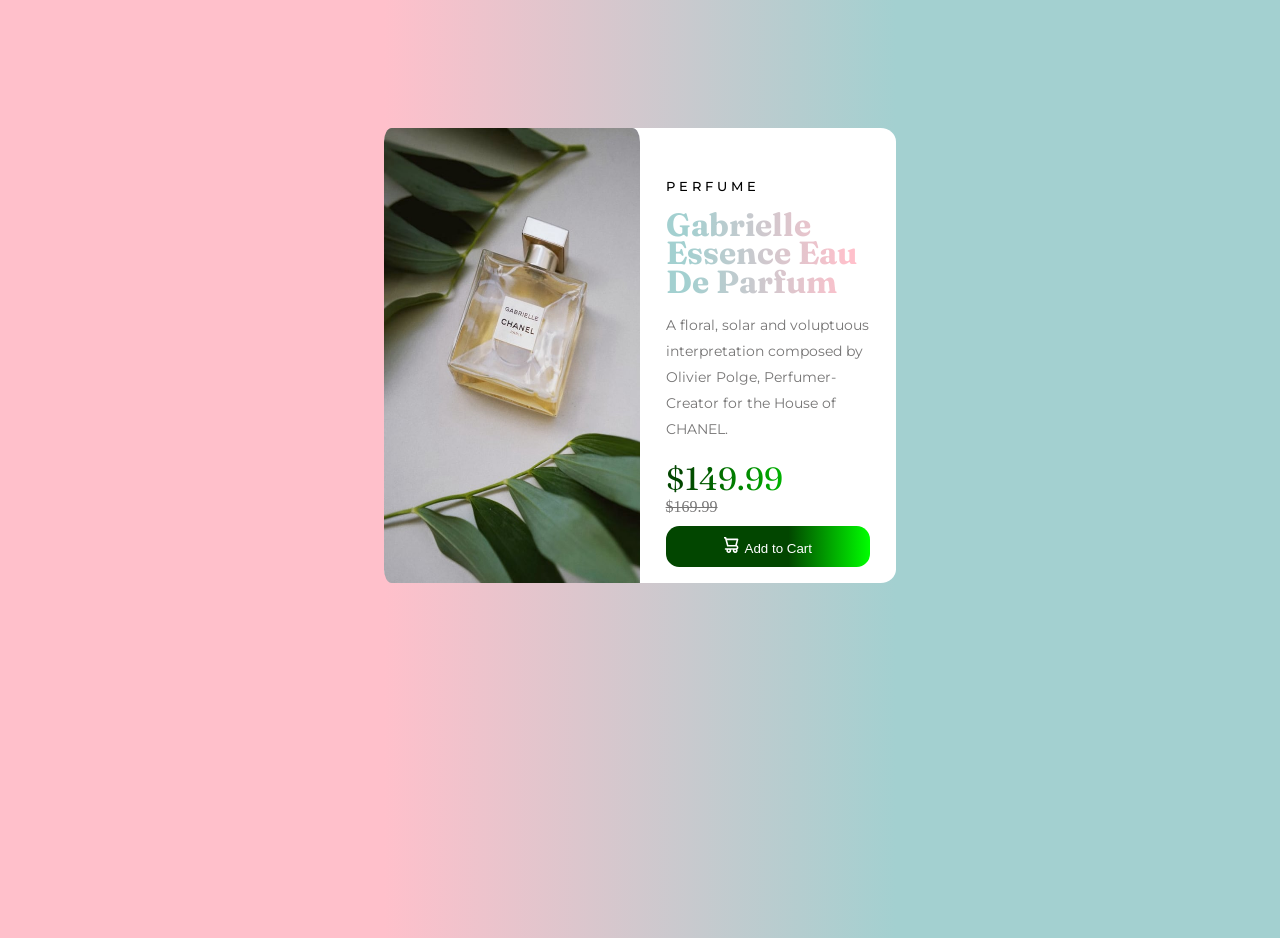
<file: index.html>
<!DOCTYPE html>
<html lang="en-us">
    <head>
        <link rel="preconnect" href="https://fonts.googleapis.com">
        <link rel="preconnect" href="https://fonts.gstatic.com" crossorigin>
        <link href="https://fonts.googleapis.com/css2?family=Fraunces:opsz,wght@9..144,700&display=swap" rel="stylesheet"> 
        <link rel="preconnect" href="https://fonts.googleapis.com">
        <link rel="preconnect" href="https://fonts.gstatic.com" crossorigin>
        <link href="https://fonts.googleapis.com/css2?family=Montserrat:wght@500;700&display=swap" rel="stylesheet"> 
        <meta content="width=device-width, initial-scale=1.0" name="viewport" />
        <link rel="stylesheet" href="project.css">
        <title>Project</title>
        <body>
           
            <div class="container">

                <div class="boxpic"><img src="images/image-product-mobile.jpg" class="changepic"></div>
                <div class="text">

                    <span class="type">P E R F U M E</span>
    
                    <h1>Gabrielle Essence Eau De Parfum</h1>
    
                    <p>
                        A floral, solar and voluptuous interpretation 
                        composed by Olivier Polge, 
                        Perfumer-Creator for the House of CHANEL.
                    </p>

                    <span class="price">&#36;149.99</span>
                    <span class="price2">&#36;169.99</span>

                    <button><img src="images/icon-cart.svg" alt="" class="cart">Add to Cart</button>

                </div>

            </div>

        </body>
    </head>
</html>
</file>
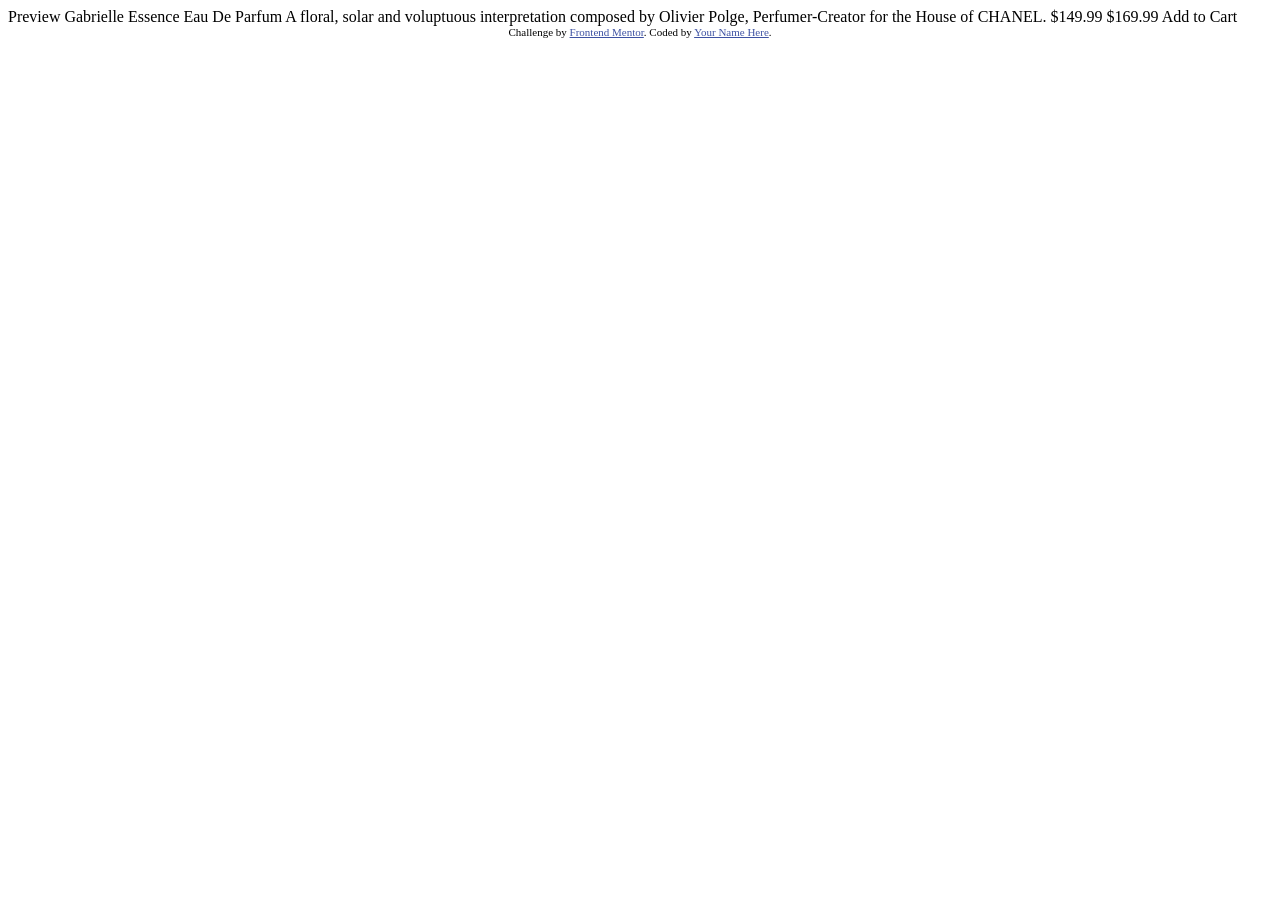
<file: images/index.html>
<!DOCTYPE html>
<html lang="en">
<head>
  <meta charset="UTF-8">
  <meta name="viewport" content="width=device-width, initial-scale=1.0"> <!-- displays site properly based on user's device -->

  <link rel="icon" type="image/png" sizes="32x32" href="./images/favicon-32x32.png">
  
  <title>Frontend Mentor | Product preview card component</title>

  <!-- Feel free to remove these styles or customise in your own stylesheet 👍 -->
  <style>
    .attribution { font-size: 11px; text-align: center; }
    .attribution a { color: hsl(228, 45%, 44%); }
  </style>
</head>
<body>

  Preview

  Gabrielle Essence Eau De Parfum

  A floral, solar and voluptuous interpretation composed by Olivier Polge, 
  Perfumer-Creator for the House of CHANEL.

  $149.99
  $169.99

  Add to Cart
  
  <div class="attribution">
    Challenge by <a href="https://www.frontendmentor.io?ref=challenge" target="_blank">Frontend Mentor</a>. 
    Coded by <a href="#">Your Name Here</a>.
  </div>
</body>
</html>
</file>
<file: project.css>
*
{
    margin: 0;
    padding: 0;
}

body
{
    height: 90vh;
    background: linear-gradient(to left, rgb(163, 208, 208) 30%, pink 70%);
}

.container
{
    display: flex;
    flex-direction: column;
    max-width: 90%;
    margin-left: 5%;
    margin-top: 8%;
    margin-bottom: 8%;
    border-radius: 3%;
    background-color: rgb(255, 255, 255);
}

.boxpic
{
    display: flex;
    max-width: 100%;
    border-top-left-radius: 3%;
    border-bottom-left-radius: 3%;
}

.changepic
{
    width: 100%;
    border-top-left-radius: 3%;
    border-top-right-radius: 3%;
}

.text
{   
    display: flex;
    flex-direction: column;
    width: 90%;
    margin-left: 5%;
    margin-top: 10%;
    word-break: keep-all;
}

.type
{
    font-family: 'Montserrat', sans-serif;
    font-weight: 500;
    font-size: 0.8rem;
}

h1
{
    font-family: 'Fraunces', serif;
    line-height: 90%;
    margin-top: 8%;
    background-image: linear-gradient(90deg, rgb(163, 208, 208) 10%, pink 90%);
    background-clip: text;
    -webkit-background-clip: text;
    color: transparent;
}

p
{
    font-family: 'Montserrat', sans-serif;
    font-size: 0.9rem;
    margin-top: 8%;
    line-height: 180%;
    color: rgb(119, 118, 118);
}

.price
{
    font-size: 2rem;
    font-family: 'Fraunces', serif;
    background-image: linear-gradient(90deg, rgb(2, 70, 0) 10%, rgb(0, 255, 0) 90%);
    background-clip: text;
    -webkit-background-clip: text;
    color: transparent;
    margin-top: 8%;
}

.price2
{
    text-decoration: line-through;
    color: rgb(119, 118, 118);
}

button
{
    margin-top: 5%;
    margin-bottom: 8%;
    padding: 0.8em 0.8em;
    border: none;
    border-radius: 1em;
    background-image: linear-gradient(90deg, rgb(2, 70, 0) 60%, rgb(0, 255, 0) 100%);
    color: white;
    transition: 0.4s;
}

button:hover
{
    box-shadow: 0 0 5px rgba(0, 0, 0, 0.9);
}

button:active
{   
    box-shadow: 0 0 10px rgba(0, 0, 0, 0.9);
}

.cart
{
    margin-right: 3%;
}

@media only screen and (min-width: 68rem) {
    .container
    {
        display: flex;
        flex-direction: row;
        max-width: 40%;
        max-height: 100%;
        margin-left: 30%;
        margin-top: 10%;
        margin-bottom: 8%;
        border-radius: 3%;
        background-color: rgb(255, 255, 255);
    }

    .boxpic
    {   
        display: flex;
        max-width: 50%;
        border-top-left-radius: 3%;
        border-bottom-left-radius: 3%;
    }

    .changepic
    {
        content: url(images/image-product-desktop.jpg);
        width: 100%;
        border-top-left-radius: 3%;
        border-bottom-left-radius: 3%;
    }
    
    .text
    {   
        display: flex;
        flex-direction: column;
        width: 40%;
        margin-left: 5%;
        margin-top: 10%;
        word-break: keep-all;
    }
    
    .type
    {
        font-family: 'Montserrat', sans-serif;
        font-weight: 500;
        font-size: 0.8rem;
    }
    
    h1
    {
        font-family: 'Fraunces', serif;
        line-height: 90%;
        margin-top: 8%;
        background-image: linear-gradient(90deg, rgb(163, 208, 208) 10%, pink 90%);
        background-clip: text;
        -webkit-background-clip: text;
        color: transparent;
    }
    
    p
    {
        font-family: 'Montserrat', sans-serif;
        font-size: 0.9rem;
        margin-top: 8%;
        line-height: 180%;
        color: rgb(119, 118, 118);
    }
    
    .price
    {
        font-size: 2rem;
        font-family: 'Fraunces', serif;
        background-image: linear-gradient(90deg, rgb(2, 70, 0) 10%, rgb(0, 255, 0) 90%);
        background-clip: text;
        -webkit-background-clip: text;
        color: transparent;
        margin-top: 8%;
    }
    
    .price2
    {
        text-decoration: line-through;
        color: rgb(119, 118, 118);
    }
    
    button
    {
        margin-top: 5%;
        margin-bottom: 8%;
        padding: 0.8em 0.8em;
        border: none;
        border-radius: 1em;
        background-image: linear-gradient(90deg, rgb(2, 70, 0) 60%, rgb(0, 255, 0) 100%);
        color: white;
        transition: 0.4s;
    }
    
    button:hover
    {
        box-shadow: 0 0 5px rgba(0, 0, 0, 0.9);
    }
    
    button:active
    {   
        box-shadow: 0 0 10px rgba(0, 0, 0, 0.9);
    }
    
    .cart
    {
        margin-right: 3%;
    }    
}
</file>
